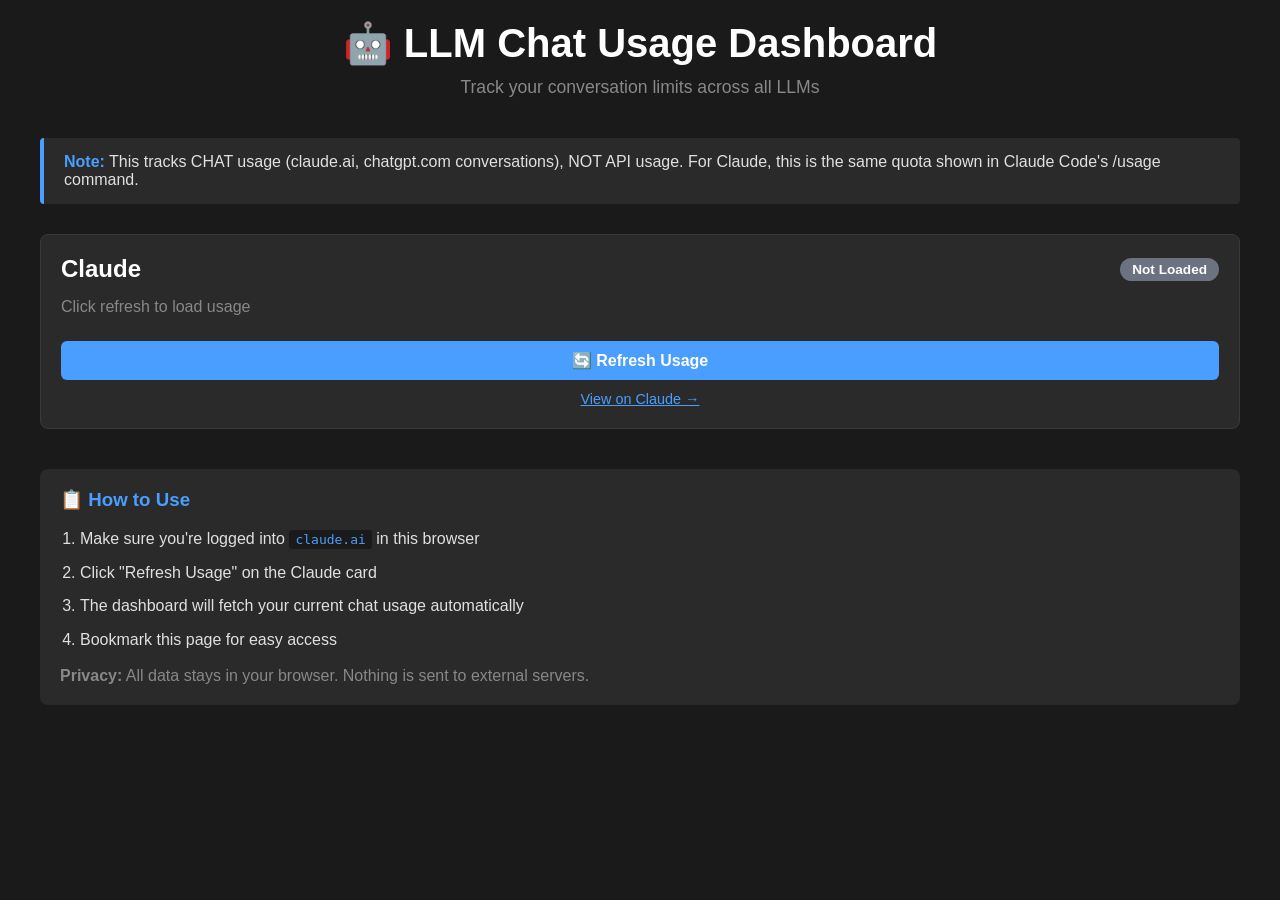
<file: dashboard/index.html>
<!DOCTYPE html>
<html lang="en">
<head>
    <meta charset="UTF-8">
    <meta name="viewport" content="width=device-width, initial-scale=1.0">
    <title>LLM Chat Usage Dashboard</title>
    <style>
        * {
            margin: 0;
            padding: 0;
            box-sizing: border-box;
        }

        body {
            font-family: -apple-system, BlinkMacSystemFont, 'Segoe UI', Roboto, sans-serif;
            background: #1a1a1a;
            color: #e0e0e0;
            padding: 20px;
        }

        .container {
            max-width: 1200px;
            margin: 0 auto;
        }

        header {
            text-align: center;
            margin-bottom: 40px;
        }

        h1 {
            font-size: 2.5em;
            margin-bottom: 10px;
            color: #fff;
        }

        .subtitle {
            color: #888;
            font-size: 1.1em;
        }

        .highlight {
            background: #2a2a2a;
            border-left: 4px solid #4a9eff;
            padding: 15px 20px;
            margin-bottom: 30px;
            border-radius: 4px;
        }

        .highlight strong {
            color: #4a9eff;
        }

        .providers-grid {
            display: grid;
            grid-template-columns: repeat(auto-fit, minmax(300px, 1fr));
            gap: 20px;
            margin-bottom: 40px;
        }

        .provider-card {
            background: #2a2a2a;
            border-radius: 8px;
            padding: 20px;
            border: 1px solid #3a3a3a;
            transition: transform 0.2s, border-color 0.2s;
        }

        .provider-card:hover {
            transform: translateY(-2px);
            border-color: #4a9eff;
        }

        .provider-header {
            display: flex;
            justify-content: space-between;
            align-items: center;
            margin-bottom: 15px;
        }

        .provider-name {
            font-size: 1.5em;
            font-weight: 600;
            color: #fff;
        }

        .status-badge {
            padding: 4px 12px;
            border-radius: 12px;
            font-size: 0.85em;
            font-weight: 600;
        }

        .status-ok { background: #22c55e; color: #000; }
        .status-warning { background: #f59e0b; color: #000; }
        .status-critical { background: #ef4444; color: #fff; }
        .status-unknown { background: #6b7280; color: #fff; }

        .usage-info {
            margin: 15px 0;
        }

        .usage-bar-container {
            background: #1a1a1a;
            height: 24px;
            border-radius: 12px;
            overflow: hidden;
            margin: 10px 0;
        }

        .usage-bar {
            height: 100%;
            transition: width 0.3s ease;
            display: flex;
            align-items: center;
            justify-content: center;
            font-size: 0.85em;
            font-weight: 600;
        }

        .usage-bar.ok { background: #22c55e; }
        .usage-bar.warning { background: #f59e0b; }
        .usage-bar.critical { background: #ef4444; }

        .usage-text {
            display: flex;
            justify-content: space-between;
            margin-top: 8px;
            font-size: 0.95em;
            color: #888;
        }

        .refresh-btn {
            background: #4a9eff;
            color: #fff;
            border: none;
            padding: 10px 20px;
            border-radius: 6px;
            cursor: pointer;
            font-size: 1em;
            font-weight: 600;
            transition: background 0.2s;
            margin-top: 10px;
            width: 100%;
        }

        .refresh-btn:hover {
            background: #3a8eef;
        }

        .refresh-btn:disabled {
            background: #555;
            cursor: not-allowed;
        }

        .instructions {
            background: #2a2a2a;
            border-radius: 8px;
            padding: 20px;
            margin-top: 30px;
        }

        .instructions h3 {
            margin-bottom: 15px;
            color: #4a9eff;
        }

        .instructions ol {
            margin-left: 20px;
        }

        .instructions li {
            margin: 8px 0;
            line-height: 1.6;
        }

        .instructions code {
            background: #1a1a1a;
            padding: 2px 6px;
            border-radius: 3px;
            color: #4a9eff;
        }

        .last-updated {
            text-align: center;
            color: #666;
            margin-top: 20px;
            font-size: 0.9em;
        }
    </style>
</head>
<body>
    <div class="container">
        <header>
            <h1>🤖 LLM Chat Usage Dashboard</h1>
            <p class="subtitle">Track your conversation limits across all LLMs</p>
        </header>

        <div class="highlight">
            <strong>Note:</strong> This tracks CHAT usage (claude.ai, chatgpt.com conversations),
            NOT API usage. For Claude, this is the same quota shown in Claude Code's /usage command.
        </div>

        <div class="providers-grid" id="providersGrid">
            <!-- Provider cards will be inserted here -->
        </div>

        <div class="instructions">
            <h3>📋 How to Use</h3>
            <ol>
                <li>Make sure you're logged into <code>claude.ai</code> in this browser</li>
                <li>Click "Refresh Usage" on the Claude card</li>
                <li>The dashboard will fetch your current chat usage automatically</li>
                <li>Bookmark this page for easy access</li>
            </ol>
            <p style="margin-top: 15px; color: #888;">
                <strong>Privacy:</strong> All data stays in your browser. Nothing is sent to external servers.
            </p>
        </div>

        <div class="last-updated" id="lastUpdated"></div>
    </div>

    <script>
        // Provider configurations
        const providers = [
            {
                id: 'claude',
                name: 'Claude',
                type: 'chat',
                fetchUrl: '/api/claude-usage',
                settingsUrl: 'https://claude.ai/settings/usage'
            },
            // Future: Add ChatGPT, Gemini, etc.
        ];

        // Render provider cards
        function renderProviders() {
            const grid = document.getElementById('providersGrid');
            grid.innerHTML = '';

            providers.forEach(provider => {
                const card = createProviderCard(provider);
                grid.appendChild(card);
            });
        }

        // Create a provider card
        function createProviderCard(provider) {
            const card = document.createElement('div');
            card.className = 'provider-card';
            card.id = `card-${provider.id}`;

            // Try to load cached data
            const cached = localStorage.getItem(`usage_${provider.id}`);
            const data = cached ? JSON.parse(cached) : null;

            card.innerHTML = `
                <div class="provider-header">
                    <div class="provider-name">${provider.name}</div>
                    <div class="status-badge status-unknown" id="status-${provider.id}">
                        ${data ? getStatusText(data.percentage) : 'Not Loaded'}
                    </div>
                </div>
                <div class="usage-info" id="usage-${provider.id}">
                    ${data ? renderUsageInfo(data) : '<p style="color: #888;">Click refresh to load usage</p>'}
                </div>
                <button class="refresh-btn" onclick="fetchUsage('${provider.id}')">
                    🔄 Refresh Usage
                </button>
                <div style="margin-top: 10px; text-align: center;">
                    <a href="${provider.settingsUrl}" target="_blank" style="color: #4a9eff; font-size: 0.9em;">
                        View on ${provider.name} →
                    </a>
                </div>
            `;

            return card;
        }

        // Render usage info
        function renderUsageInfo(data) {
            const percentage = data.percentage || 0;
            const barClass = percentage >= 90 ? 'critical' : percentage >= 75 ? 'warning' : 'ok';

            return `
                <div class="usage-bar-container">
                    <div class="usage-bar ${barClass}" style="width: ${percentage}%">
                        ${percentage.toFixed(1)}%
                    </div>
                </div>
                <div class="usage-text">
                    <span>${data.used || 0} / ${data.limit || 0} messages</span>
                    <span>${data.remaining || 0} remaining</span>
                </div>
                ${data.resetTime ? `<div style="color: #888; font-size: 0.9em; margin-top: 5px;">Resets in ${data.resetTime}</div>` : ''}
                ${data.planType ? `<div style="color: #4a9eff; font-size: 0.9em; margin-top: 3px;">Plan: ${data.planType.toUpperCase()}</div>` : ''}
            `;
        }

        // Get status text from percentage
        function getStatusText(percentage) {
            if (percentage >= 90) return '🔴 Critical';
            if (percentage >= 75) return '⚠️ Warning';
            return '✓ OK';
        }

        // Fetch usage for a provider
        async function fetchUsage(providerId) {
            const button = document.querySelector(`#card-${providerId} .refresh-btn`);
            button.disabled = true;
            button.textContent = '⏳ Loading...';

            try {
                if (providerId === 'claude') {
                    const data = await fetchClaudeUsage();

                    if (data.error) {
                        alert(`Error: ${data.error}\n\nMake sure you're logged into claude.ai in this browser.`);
                        button.disabled = false;
                        button.textContent = '🔄 Refresh Usage';
                        return;
                    }

                    // Cache the data
                    localStorage.setItem(`usage_${providerId}`, JSON.stringify(data));

                    // Update the card
                    updateCard(providerId, data);

                    // Update last updated time
                    document.getElementById('lastUpdated').textContent =
                        `Last updated: ${new Date().toLocaleString()}`;
                }

            } catch (error) {
                console.error('Fetch error:', error);
                alert(`Failed to fetch ${providerId} usage:\n${error.message}\n\nMake sure you're logged into ${providerId}.ai`);
            }

            button.disabled = false;
            button.textContent = '🔄 Refresh Usage';
        }

        // Fetch Claude usage directly from claude.ai
        async function fetchClaudeUsage() {
            try {
                // First, get organizations
                const orgResponse = await fetch('https://claude.ai/api/organizations', {
                    credentials: 'include',
                    headers: {
                        'Accept': 'application/json',
                    }
                });

                if (!orgResponse.ok) {
                    if (orgResponse.status === 401 || orgResponse.status === 403) {
                        return { error: 'Not logged in to claude.ai. Please log in first.' };
                    }
                    return { error: `HTTP ${orgResponse.status}: ${orgResponse.statusText}` };
                }

                const orgs = await orgResponse.json();
                console.log('Organizations:', orgs);

                if (!orgs || orgs.length === 0) {
                    return { error: 'No organizations found' };
                }

                const orgId = orgs[0].uuid;

                // Get current conversation count
                const convoResponse = await fetch(`https://claude.ai/api/organizations/${orgId}/chat_conversations`, {
                    credentials: 'include',
                    headers: {
                        'Accept': 'application/json',
                    }
                });

                if (!convoResponse.ok) {
                    return { error: `Failed to fetch conversations: ${convoResponse.status}` };
                }

                const conversations = await convoResponse.json();
                console.log('Conversations:', conversations);

                // Get subscription/limits
                const subResponse = await fetch(`https://claude.ai/api/organizations/${orgId}`, {
                    credentials: 'include',
                    headers: {
                        'Accept': 'application/json',
                    }
                });

                if (!subResponse.ok) {
                    return { error: `Failed to fetch subscription: ${subResponse.status}` };
                }

                const orgDetails = await subResponse.json();
                console.log('Organization details:', orgDetails);

                // Parse the usage data
                return parseClaudeOrgData(orgDetails, conversations);

            } catch (error) {
                console.error('Claude fetch error:', error);
                return { error: error.message };
            }
        }

        // Parse Claude organization data to extract usage
        function parseClaudeOrgData(orgDetails, conversations) {
            // The actual structure will depend on what the API returns
            // For now, log it so we can see what we get
            console.log('Parsing org data:', orgDetails);

            // Try to extract usage information
            // This is a best-effort parse - the API structure may vary

            const result = {
                used: 0,
                limit: 45,  // Default free tier
                remaining: 45,
                percentage: 0,
                planType: 'free',
                resetTime: 'Unknown'
            };

            // Check for plan information
            if (orgDetails.capabilities) {
                const caps = orgDetails.capabilities;
                console.log('Capabilities:', caps);

                // Look for usage limits in capabilities
                if (caps.chat_limit) {
                    result.limit = caps.chat_limit;
                }
            }

            // Try to get usage from active_flags or settings
            if (orgDetails.settings) {
                console.log('Settings:', orgDetails.settings);
            }

            // For now, return what we can determine
            // TODO: Update this once we see the actual API response structure
            result.raw = orgDetails;  // Include raw data for debugging
            result.conversationCount = conversations ? conversations.length : 0;

            // Calculate based on what we know
            result.remaining = result.limit - result.used;
            result.percentage = (result.used / result.limit) * 100;

            return result;
        }

        // Update a card with new data
        function updateCard(providerId, data) {
            const percentage = data.percentage || 0;
            const statusClass = percentage >= 90 ? 'critical' : percentage >= 75 ? 'warning' : 'ok';

            document.getElementById(`status-${providerId}`).className = `status-badge status-${statusClass}`;
            document.getElementById(`status-${providerId}`).textContent = getStatusText(percentage);
            document.getElementById(`usage-${providerId}`).innerHTML = renderUsageInfo(data);
        }

        // Initialize
        renderProviders();

        // Auto-refresh every 5 minutes
        setInterval(() => {
            providers.forEach(p => {
                if (localStorage.getItem(`usage_${p.id}`)) {
                    fetchUsage(p.id);
                }
            });
        }, 5 * 60 * 1000);
    </script>
</body>
</html>
</file>
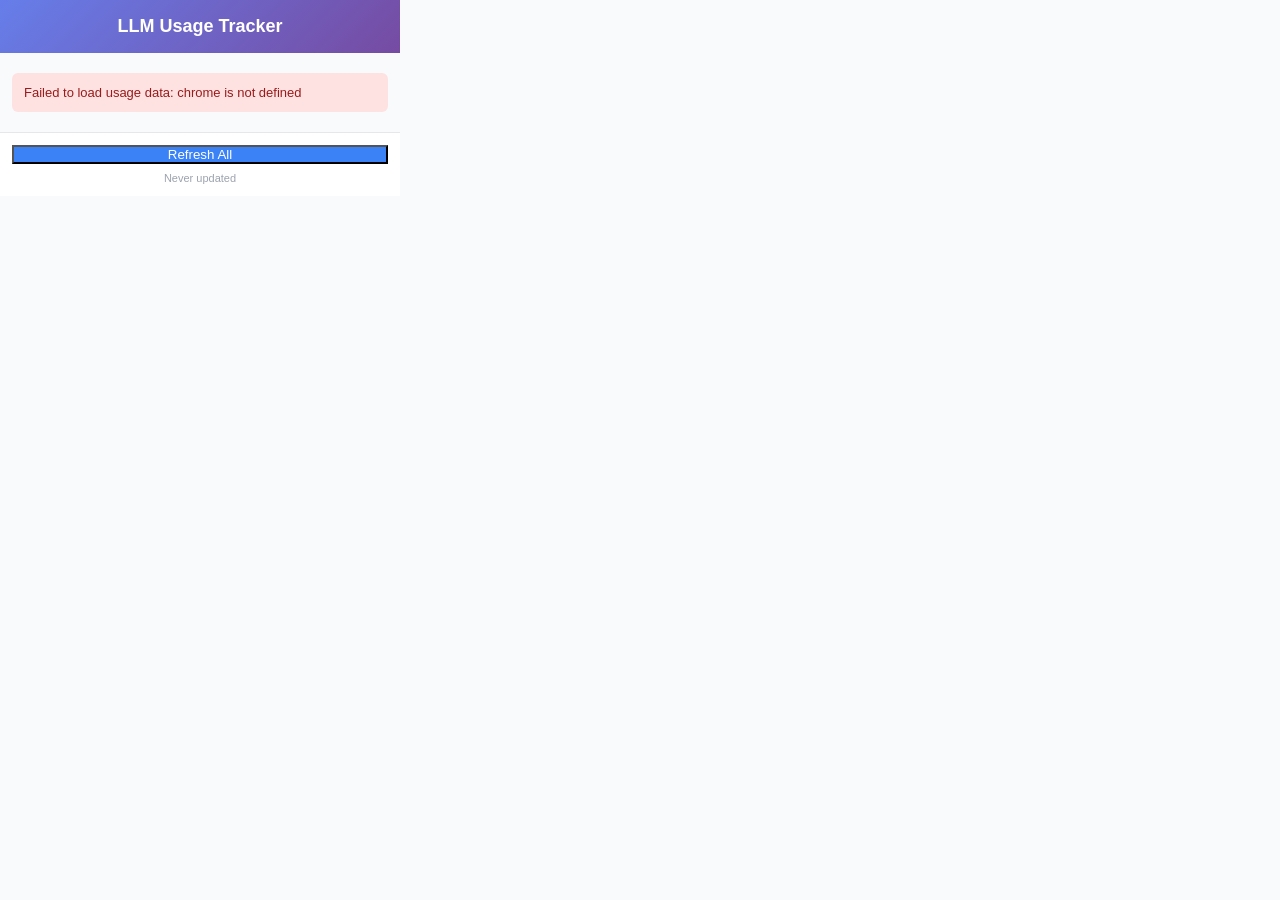
<file: extension/popup.html>
<!DOCTYPE html>
<html lang="en">
<head>
  <meta charset="UTF-8">
  <meta name="viewport" content="width=device-width, initial-scale=1.0">
  <title>LLM Usage Tracker</title>
  <link rel="stylesheet" href="popup.css">
</head>
<body>
  <div class="container">
    <header>
      <h1>LLM Usage Tracker</h1>
    </header>

    <main id="providers-container">
      <!-- Provider cards will be dynamically inserted here -->
    </main>

    <footer>
      <button id="refresh-all" class="btn-refresh">Refresh All</button>
      <div class="last-updated" id="last-updated">Never updated</div>
    </footer>
  </div>

  <script src="providers.js"></script>
  <script src="popup.js"></script>
</body>
</html>
</file>
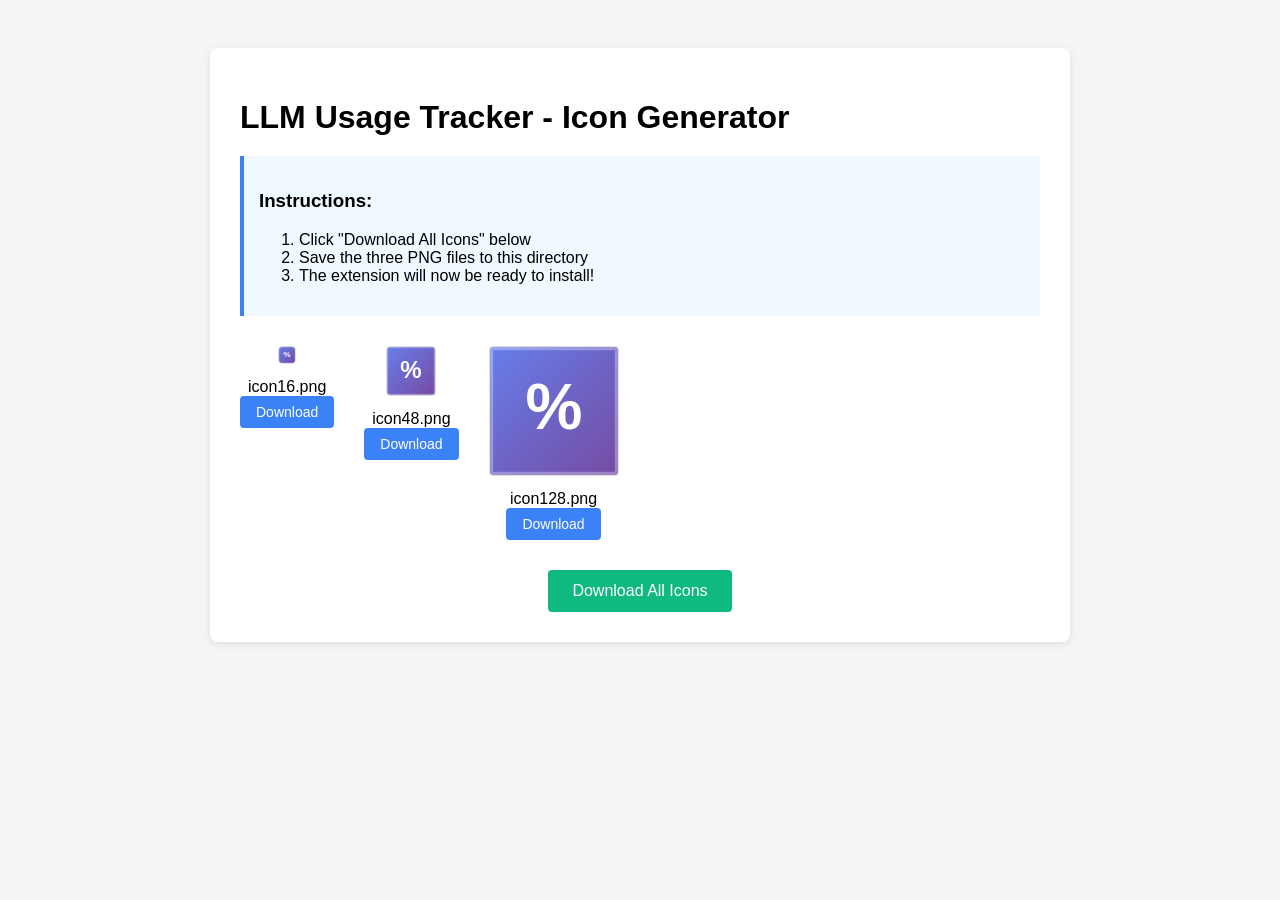
<file: extension/icons/GENERATE_ICONS.html>
<!DOCTYPE html>
<html lang="en">
<head>
  <meta charset="UTF-8">
  <meta name="viewport" content="width=device-width, initial-scale=1.0">
  <title>Generate Extension Icons</title>
  <style>
    body {
      font-family: Arial, sans-serif;
      padding: 40px;
      background: #f5f5f5;
    }
    .container {
      max-width: 800px;
      margin: 0 auto;
      background: white;
      padding: 30px;
      border-radius: 8px;
      box-shadow: 0 2px 8px rgba(0,0,0,0.1);
    }
    h1 {
      margin-bottom: 20px;
    }
    .icons-grid {
      display: flex;
      gap: 30px;
      margin: 30px 0;
    }
    .icon-preview {
      text-align: center;
    }
    .icon-preview canvas {
      border: 1px solid #ddd;
      border-radius: 4px;
      margin-bottom: 10px;
    }
    button {
      background: #3b82f6;
      color: white;
      border: none;
      padding: 8px 16px;
      border-radius: 4px;
      cursor: pointer;
      font-size: 14px;
    }
    button:hover {
      background: #2563eb;
    }
    .instructions {
      background: #f0f9ff;
      border-left: 4px solid #3b82f6;
      padding: 15px;
      margin: 20px 0;
    }
  </style>
</head>
<body>
  <div class="container">
    <h1>LLM Usage Tracker - Icon Generator</h1>

    <div class="instructions">
      <h3>Instructions:</h3>
      <ol>
        <li>Click "Download All Icons" below</li>
        <li>Save the three PNG files to this directory</li>
        <li>The extension will now be ready to install!</li>
      </ol>
    </div>

    <div class="icons-grid">
      <div class="icon-preview">
        <canvas id="icon16" width="16" height="16"></canvas>
        <div>icon16.png</div>
        <button onclick="downloadIcon('icon16', 'icon16.png')">Download</button>
      </div>

      <div class="icon-preview">
        <canvas id="icon48" width="48" height="48"></canvas>
        <div>icon48.png</div>
        <button onclick="downloadIcon('icon48', 'icon48.png')">Download</button>
      </div>

      <div class="icon-preview">
        <canvas id="icon128" width="128" height="128"></canvas>
        <div>icon128.png</div>
        <button onclick="downloadIcon('icon128', 'icon128.png')">Download</button>
      </div>
    </div>

    <div style="text-align: center;">
      <button onclick="downloadAllIcons()" style="background: #10b981; padding: 12px 24px; font-size: 16px;">
        Download All Icons
      </button>
    </div>
  </div>

  <script>
    // Draw icon on canvas
    function drawIcon(canvas) {
      const ctx = canvas.getContext('2d');
      const size = canvas.width;

      // Clear canvas
      ctx.clearRect(0, 0, size, size);

      // Create gradient background
      const gradient = ctx.createLinearGradient(0, 0, size, size);
      gradient.addColorStop(0, '#667eea');
      gradient.addColorStop(1, '#764ba2');
      ctx.fillStyle = gradient;
      ctx.fillRect(0, 0, size, size);

      // Draw percentage symbol
      ctx.fillStyle = 'white';
      ctx.font = `bold ${size * 0.5}px Arial`;
      ctx.textAlign = 'center';
      ctx.textBaseline = 'middle';
      ctx.fillText('%', size / 2, size / 2);

      // Add subtle border
      ctx.strokeStyle = 'rgba(255, 255, 255, 0.3)';
      ctx.lineWidth = size * 0.05;
      ctx.strokeRect(0, 0, size, size);
    }

    // Draw all icons
    function generateIcons() {
      drawIcon(document.getElementById('icon16'));
      drawIcon(document.getElementById('icon48'));
      drawIcon(document.getElementById('icon128'));
    }

    // Download a single icon
    function downloadIcon(canvasId, filename) {
      const canvas = document.getElementById(canvasId);
      const link = document.createElement('a');
      link.download = filename;
      link.href = canvas.toDataURL('image/png');
      link.click();
    }

    // Download all icons
    function downloadAllIcons() {
      setTimeout(() => downloadIcon('icon16', 'icon16.png'), 100);
      setTimeout(() => downloadIcon('icon48', 'icon48.png'), 300);
      setTimeout(() => downloadIcon('icon128', 'icon128.png'), 500);
    }

    // Generate on load
    window.addEventListener('load', generateIcons);
  </script>
</body>
</html>
</file>
<file: extension/popup.css>
* {
  margin: 0;
  padding: 0;
  box-sizing: border-box;
}

body {
  width: 400px;
  min-height: 200px;
  font-family: -apple-system, BlinkMacSystemFont, 'Segoe UI', 'Roboto', sans-serif;
  background: #f9fafb;
  color: #111827;
}

.container {
  display: flex;
  flex-direction: column;
  height: 100%;
}

header {
  background: linear-gradient(135deg, #667eea 0%, #764ba2 100%);
  color: white;
  padding: 16px;
  text-align: center;
}

header h1 {
  font-size: 18px;
  font-weight: 600;
}

main {
  flex: 1;
  padding: 12px;
  overflow-y: auto;
  max-height: 500px;
}

/* Provider Card */
.provider-card {
  background: white;
  border-radius: 8px;
  padding: 16px;
  margin-bottom: 12px;
  box-shadow: 0 1px 3px rgba(0, 0, 0, 0.1);
  transition: transform 0.2s, box-shadow 0.2s;
}

.provider-card:hover {
  transform: translateY(-2px);
  box-shadow: 0 4px 6px rgba(0, 0, 0, 0.1);
}

.provider-card.disabled {
  opacity: 0.5;
  pointer-events: none;
}

.provider-header {
  display: flex;
  justify-content: space-between;
  align-items: center;
  margin-bottom: 12px;
}

.provider-name {
  display: flex;
  align-items: center;
  gap: 8px;
  font-weight: 600;
  font-size: 16px;
}

.provider-dot {
  width: 10px;
  height: 10px;
  border-radius: 50%;
}

.provider-status {
  font-size: 12px;
  padding: 4px 8px;
  border-radius: 4px;
  font-weight: 500;
}

.status-ok {
  background: #d1fae5;
  color: #065f46;
}

.status-warning {
  background: #fef3c7;
  color: #92400e;
}

.status-critical {
  background: #fee2e2;
  color: #991b1b;
}

.status-unknown {
  background: #e5e7eb;
  color: #374151;
}

/* Usage Stats */
.usage-stats {
  margin-bottom: 12px;
}

.usage-numbers {
  display: flex;
  justify-content: space-between;
  margin-bottom: 8px;
  font-size: 14px;
}

.usage-count {
  font-weight: 600;
}

.usage-percentage {
  color: #6b7280;
}

/* Progress Bar */
.progress-bar {
  height: 8px;
  background: #e5e7eb;
  border-radius: 4px;
  overflow: hidden;
}

.progress-fill {
  height: 100%;
  border-radius: 4px;
  transition: width 0.3s ease, background-color 0.3s ease;
}

.progress-ok {
  background: linear-gradient(90deg, #10b981, #34d399);
}

.progress-warning {
  background: linear-gradient(90deg, #f59e0b, #fbbf24);
}

/* Token Stats */
.token-stats {
  margin-top: 12px;
  padding-top: 12px;
  border-top: 1px solid #e5e7eb;
}

.token-label {
  font-size: 11px;
  color: #6b7280;
  font-weight: 500;
  margin-bottom: 4px;
}

.token-value {
  font-size: 16px;
  font-weight: 700;
  padding: 4px 8px;
  border-radius: 4px;
  display: inline-block;
}

.token-value.ok {
  color: #059669;
  background: #d1fae5;
}

.token-value.warning {
  color: #d97706;
  background: #fef3c7;
}

.token-value.critical {
  color: #dc2626;
  background: #fee2e2;
}

.progress-critical {
  background: linear-gradient(90deg, #ef4444, #f87171);
}

/* Meta Info */
.meta-info {
  display: flex;
  justify-content: space-between;
  margin-top: 12px;
  font-size: 12px;
  color: #6b7280;
}

.plan-type {
  text-transform: capitalize;
  font-weight: 500;
}

.reset-time {
  font-style: italic;
}

/* Actions */
.provider-actions {
  margin-top: 12px;
  display: flex;
  gap: 8px;
}

.btn {
  padding: 6px 12px;
  border: none;
  border-radius: 4px;
  font-size: 12px;
  cursor: pointer;
  transition: all 0.2s;
  font-weight: 500;
}

.btn-refresh {
  background: #3b82f6;
  color: white;
  width: 100%;
}

.btn-refresh:hover {
  background: #2563eb;
}

.btn-settings {
  background: transparent;
  color: #6b7280;
  border: 1px solid #d1d5db;
  flex: 1;
}

.btn-settings:hover {
  background: #f3f4f6;
}

/* Footer */
footer {
  padding: 12px;
  border-top: 1px solid #e5e7eb;
  background: white;
}

.last-updated {
  text-align: center;
  font-size: 11px;
  color: #9ca3af;
  margin-top: 8px;
}

/* Loading State */
.loading {
  text-align: center;
  padding: 32px;
  color: #6b7280;
}

.loading::after {
  content: '...';
  animation: dots 1.5s steps(4, end) infinite;
}

@keyframes dots {
  0%, 20% {
    content: '.';
  }
  40% {
    content: '..';
  }
  60%, 100% {
    content: '...';
  }
}

/* Error State */
.error-message {
  background: #fee2e2;
  color: #991b1b;
  padding: 12px;
  border-radius: 6px;
  font-size: 13px;
  margin: 8px 0;
}

/* Empty State */
.empty-state {
  text-align: center;
  padding: 32px;
  color: #6b7280;
}

.empty-state p {
  margin-bottom: 8px;
}

.empty-state a {
  color: #3b82f6;
  text-decoration: none;
}

.empty-state a:hover {
  text-decoration: underline;
}
</file>
